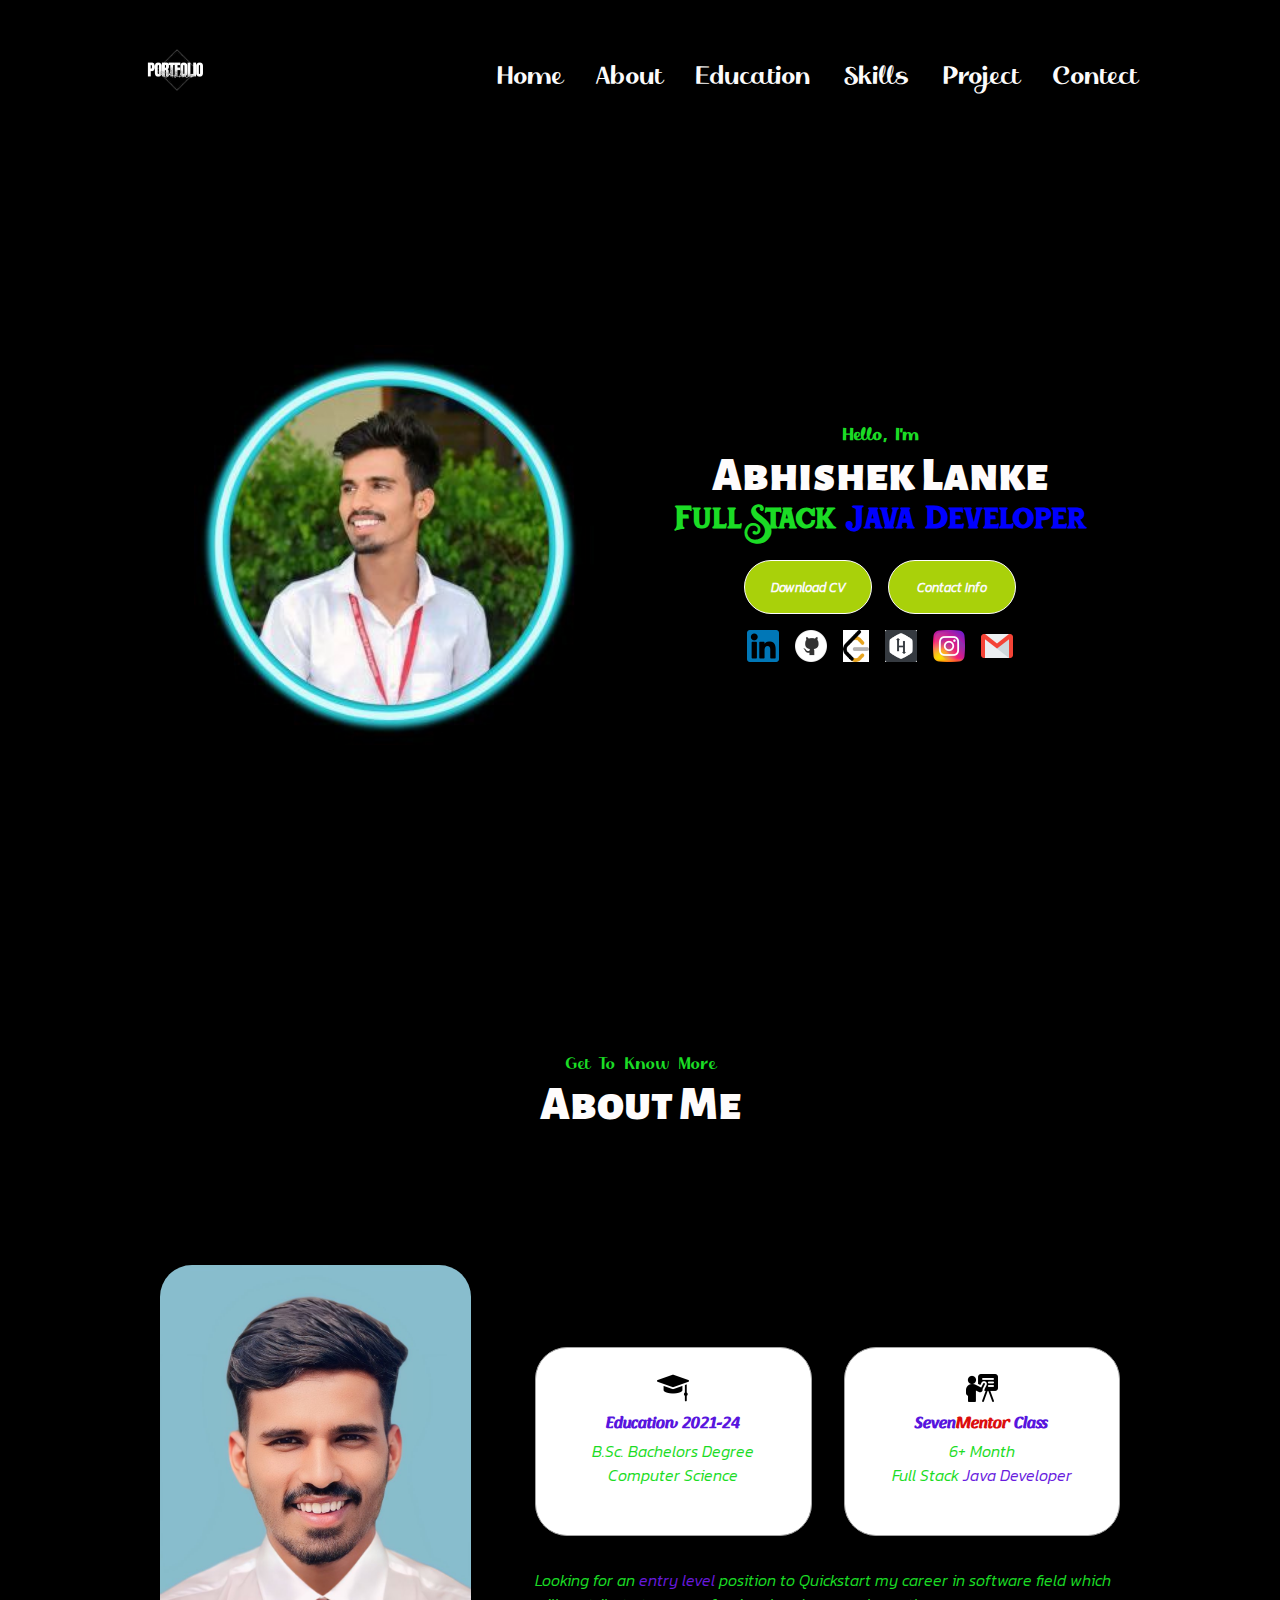
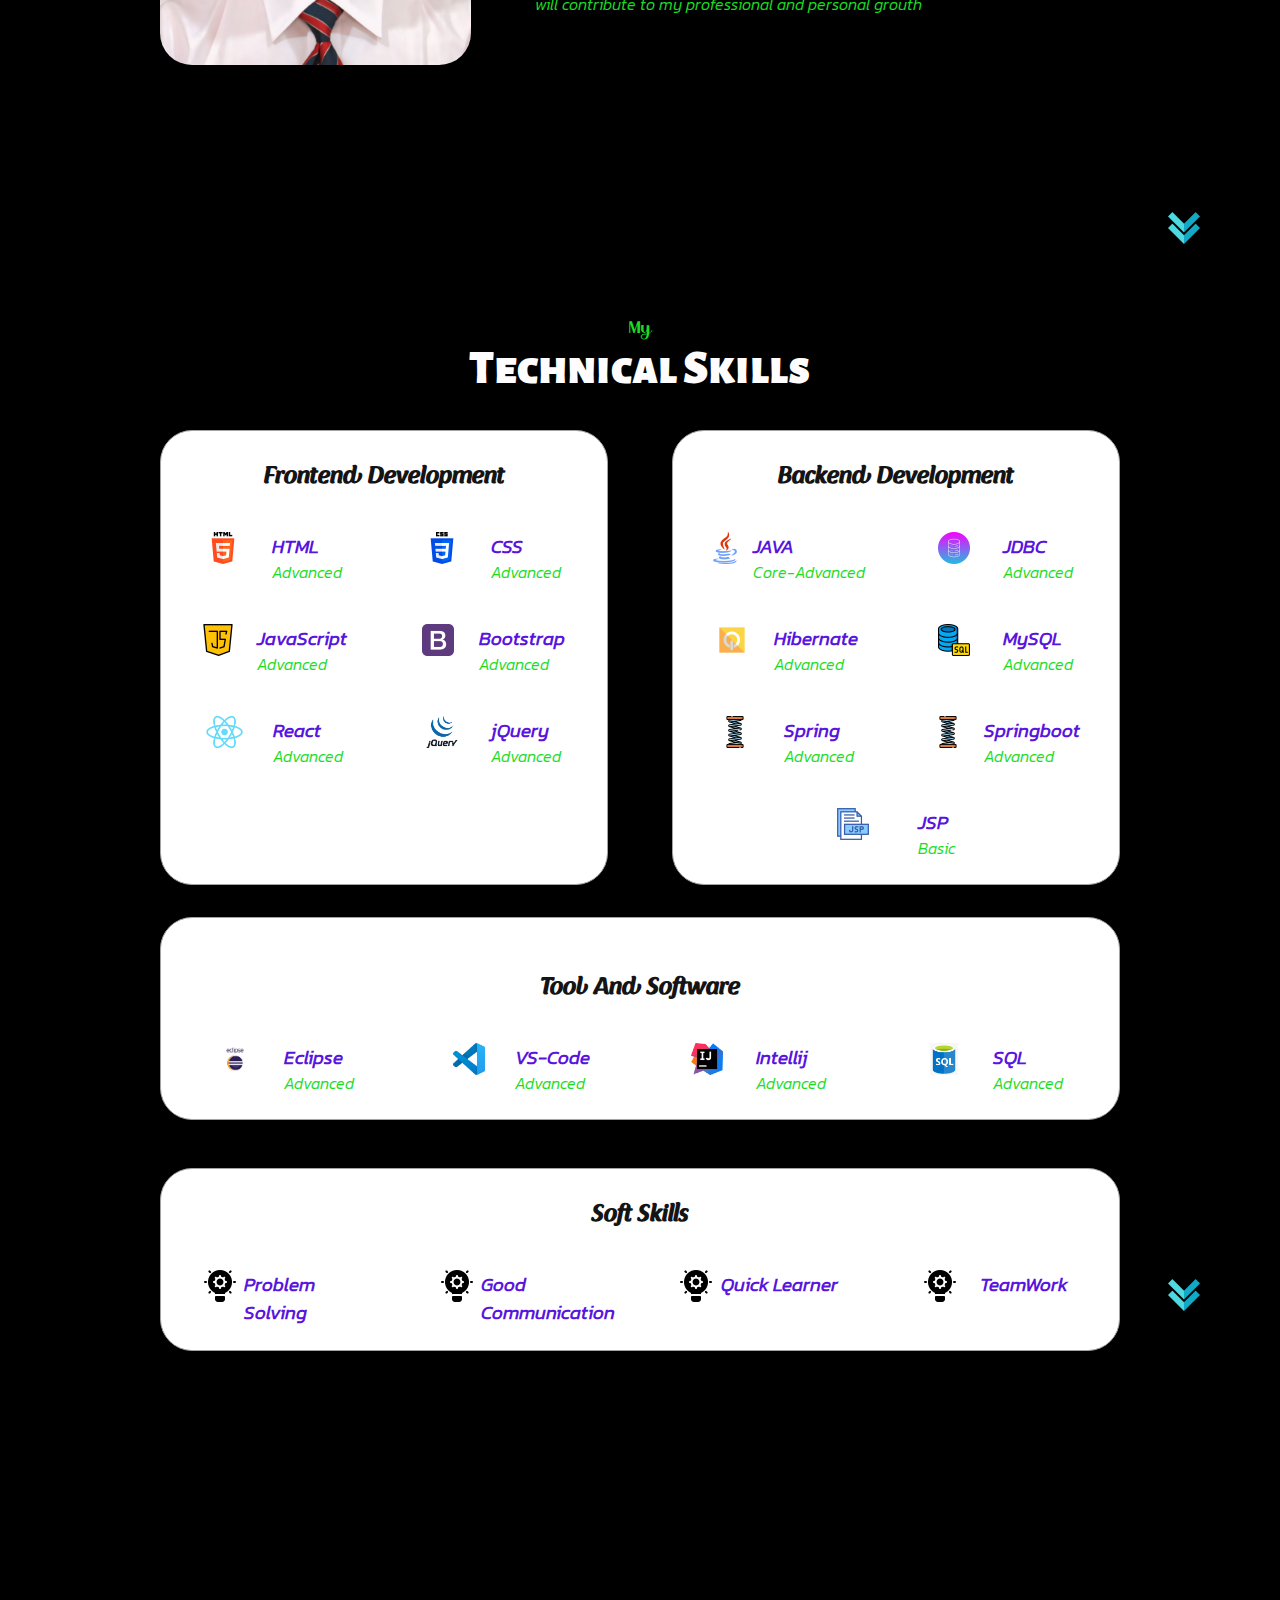
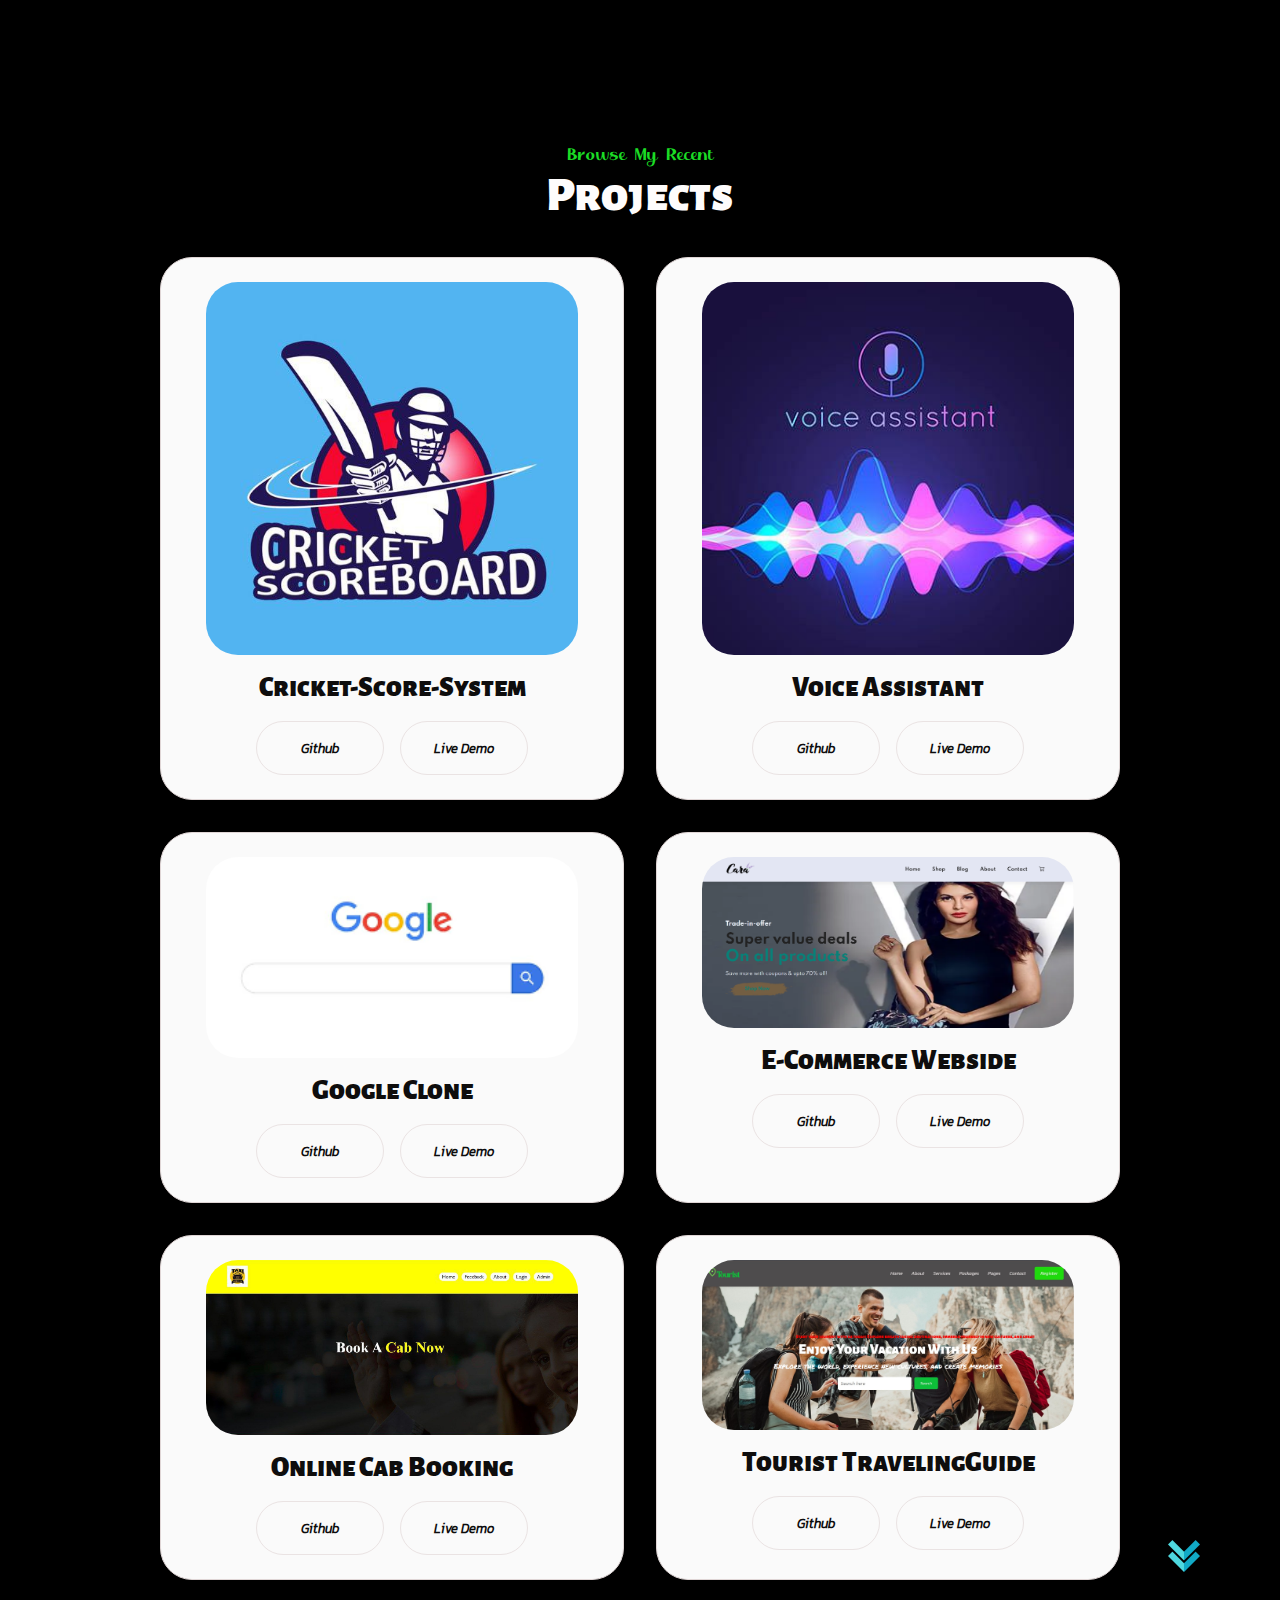
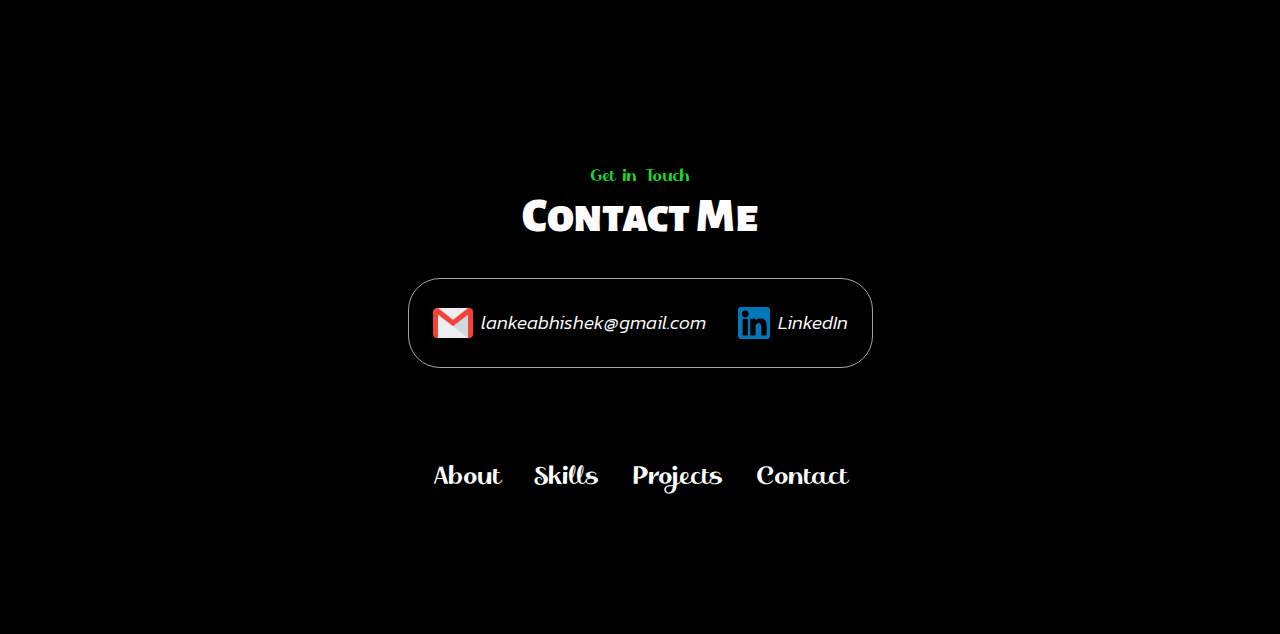
<file: index.html>
<!DOCTYPE html>
<html lang="en">
<head>
    <meta charset="UTF-8" />
    <meta name="viewport" content="width=device-width, initial-scale=1.0">
    <link rel="stylesheet" href="style.css" />
    <link rel="stylesheet" href="style2.css" />
    <link rel="shortcut icon" href="./assets/logo.jpg" type="img/x-icon">
    <title>Abhishek Lanke Portfolio</title>

</head>
<body>
    <nav id="desktop-nav">
        <div class="logo"><a href="#" id="logo"><img src="./assets/logo.jpg" width="70px"></a></div>
        <div>
          <ul class="nav-links">
            <li><a href="#home" style="font-family: abhi3;">Home</a></li>
            <li><a href="#about" style="font-family: abhi3;">About</a></li>
            <li><a href="#about" style="font-family: abhi3;">Education</a></li>
            <li><a href="#experience" style="font-family: abhi3;">Skills</a></li>
            <li><a href="#projects" style="font-family: abhi3;">Project</a></li>
            <li><a href="#contact" style="font-family: abhi3;">Contect</a></li>
          </ul>
        </div>
      </nav>
      <nav id="hamburger-nav">
        <div class="logo"><a href="#" id="logo"><img src="./assets/logo.jpg" width="70px"></a></div>
        <div class="hamburger-menu">
          <div class="hamburger-icon" onclick="toggleMenu()">
            <span></span>
            <span></span>
            <span></span>
          </div>
          <div class="menu-links">
            <li><a href="#about" onclick="toggleMenu()" style="font-family: all2;">About</a></li>
            <li><a href="#experience" onclick="toggleMenu()" style="font-family: all2;">Education</a></li>
            <li><a href="#experience" onclick="toggleMenu()" style="font-family: all2;">Skills</a></li>
            <li><a href="#projects" onclick="toggleMenu()" style="font-family: all2;">Project</a></li>
            <li><a href="#contact" onclick="toggleMenu()" style="font-family: all2;">Contect</a></li>
          </div>
        </div>
      </nav>
      <section id="profile">
        <div class="section__pic-container">
          <img src="./assets/abhi.jpg" alt="Abhishek profile picture" />
        </div>
        <div class="section__text">
          <p class="section__text__p1" style="font-family: abhi3;">Hello, I'm</p>
          <h1 class="title" style="font-family: serveces2;">Abhishek Lanke</h1>
          <p class="section__text__p2" style="font-family: abhi2;" >Full Stack <span style="color: rgb(0, 0, 255);">Java Developer</span></p>
          <div class="btn-container">
            <button class="btn btn-color-1" style="font-family: all2;" onclick="window.open('./assets/AbhishekLankeResume.pdf')">Download CV </button>
            <button class="btn btn-color-1" style="font-family: all2;" onclick="location.href='./#contact'">Contact Info</button>
          </div>
          <div id="socials-container">
            <img src="./assets/linkedin.png" alt="My LinkedIn profile" class="icon" onclick="window.open('https://linkedin.com/in/abhisheklanke', '_blank');"/>
            <img src="./assets/github.png" alt="My Github profile" class="icon" onclick="window.open('https://github.com/Abhilanke', '_blank');"/>
            <img src="./assets/leed.png" alt="My Leedcode profile" class="icon" onclick="window.open('https://leetcode.com/u/Abhi_l_a_n_k_e/', '_blank');" />
            <img src="./assets/hecker.png" alt="My HeckerRank profile" class="icon" onclick="window.open('https://www.hackerrank.com/profile/lankeabhishek201', '_blank');"/>
            <img src="./assets/instagram.png" alt="My Instagram profile" class="icon" onclick="window.open('https://www.instagram.com/abhi_l_a_n_k_e', '_blank');" />
            <img src="./assets/gmail.png" alt="My Email profile" class="icon"onclick="window.open('https://mail.google.com/', '_blank');"/>
          </div>
        </div>
      </section>
      <br>
      <section id="about">
        <p class="section__text__p1" style="font-family: abhi3;" >Get To Know More</p>
        <h1 class="title" style="font-family: serveces2;">About Me</h1>
        <div class="section-container">
          <div class="section__pic-container">
            <img
              src="./assets/profile2.jpg"
              alt="Profile picture"
              class="about-pic"
            />
          </div>
          <div class="about-details-container">
            <div class="about-containers">
              <div class="details-container">
                <img
                  src="./assets/collage.png"
                  alt="Experience icon"
                  class="icon"
                />
                <h3 style="font-family: abhi;">Education 2021-24</h3>
                <p style="font-family: all2;">B.Sc. Bachelors Degree<br>Computer Science</p>
                <br>
              </div>
              <div class="details-container">
                <img
                  src="./assets/class.png"
                  alt="Education icon"
                  class="icon"
                />
                <h3 style="font-family: abhi;">Seven<span style="color: #db0e0e;">Mentor</span> Class</h3>
                <p style="font-family: all2;">6+ Month<br />Full Stack <span style="color: #681ade;">Java Developer</span></p>
              </div>
            </div>
            <div class="text-container">
              <p style="font-family: all2;">
                Looking for an <span style="color: #681ade;">entry level </span>position to Quickstart my career in software field which will
                contribute to my professional and personal grouth
              </p>
            </div>
          </div>
        </div>
        <img
          src="./assets/down-chevron.png"
          alt="Arrow icon"
          class="icon arrow"
          onclick="location.href='./#experience'"
        />
      </section>
      <section id="experience">
        <p class="section__text__p1" style="font-family: abhi3;">My</p>
        <h1 class="title" style="font-family: serveces2;">Technical Skills</h1>
        <div class="experience-details-container">
          <div class="about-containers">
            <div class="details-container">
              <h2 class="experience-sub-title" style="font-family: abhi;">Frontend Development</h2>
              <div class="article-container">
                <article>
                  <img
                    src="./assets/html-5.png"
                    alt="Experience icon"
                    class="icon"
                  />
                  <div>
                    <h3>HTML</h3>
                    <p>Advanced</p>
                  </div>
                </article>
                <article>
                  <img
                    src="./assets/css-3.png"
                    alt="Experience icon"
                    class="icon"
                  />
                  <div>
                    <h3>CSS</h3>
                    <p>Advanced</p>
                  </div>
                </article>
                <article>
                  <img
                    src="./assets/java-script.png"
                    alt="Experience icon"
                    class="icon"
                  />
                  <div>
                    <h3>JavaScript</h3>
                    <p>Advanced</p>
                  </div>
                </article>
                <article>
                  <img
                    src="./assets/bootstrap.png"
                    alt="Experience icon"
                    class="icon"
                  />
                  <div>
                    <h3>Bootstrap</h3>
                    <p>Advanced</p>
                  </div>
                </article>
                <article>
                  <img
                    src="./assets/react.png"
                    alt="Experience icon"
                    class="icon"
                  />
                  <div>
                    <h3>React</h3>
                    <p>Advanced</p>
                  </div>
                </article>
                <article>
                  <img
                    src="./assets/JQuery.png"
                    alt="Experience icon"
                    class="icon"
                  />
                  <div>
                    <h3>jQuery</h3>
                    <p>Advanced</p>
                  </div>
                </article>
              </div>
              <br><br>
            </div>
            <br><br><br><br><br><br>
            
            <div class="details-container">
              <h2 class="experience-sub-title" style="font-family: abhi;">Backend Development</h2>
              <div class="article-container">
                <article>
                  <img
                    src="./assets/java.png"
                    alt="Experience icon"
                    class="icon"
                  />
                  <div>
                    <h3>JAVA</h3>
                    <p>Core-Advanced</p>
                  </div>
                </article>
                <article>
                  <img
                    src="./assets/jdbc.png"
                    alt="Experience icon"
                    class="icon"
                  />
                  <div>
                    <h3>JDBC</h3>
                    <p>Advanced</p>
                  </div>
                </article>
                <article>
                  <img
                    src="./assets/hibernet.png"
                    alt="Experience icon"
                    class="icon"
                  />
                  <div>
                    <h3>Hibernate</h3>
                    <p>Advanced</p>
                  </div>
                </article>
                <article>
                  <img
                    src="./assets/database.png"
                    alt="Experience icon"
                    class="icon"
                  />
                  <div>
                    <h3>MySQL</h3>
                    <p>Advanced</p>
                  </div>
                </article>
                <article>
                  <img
                    src="./assets/spring (1).png"
                    alt="Experience icon"
                    class="icon"
                  />
                  <div>
                    <h3>Spring</h3>
                    <p>Advanced</p>
                  </div>
                </article>
                <article>
                  <img
                    src="./assets/spring (1).png"
                    alt="Experience icon"
                    class="icon"
                  />
                  <div>
                    <h3>Springboot</h3>
                    <p>Advanced</p>
                  </div>
                </article>
                <article>
                  <img
                    src="./assets/jsp.png"
                    alt="Experience icon"
                    class="icon"
                  />
                  <div>
                    <h3>JSP</h3>
                    <p>Basic</p>
                  </div>
                </article>
              </div>
            </div>
          </div>
        </div>
        
        <div class="details-container">
          <br>
          <h2 class="experience-sub-title" style="font-family: abhi;">Tool And Software</h2>
          <div class="article-container">
            <article>
              <img
                src="./assets/eclipse5466.png"
                alt="Experience icon"
                class="icon"
              />
              <div>
                <h3>Eclipse</h3>
                <p>Advanced</p>
              </div>
            </article>
            <article>
              <img
                src="./assets/vscode.png"
                alt="Experience icon"
                class="icon"
              />
              <div>
                <h3>VS-Code</h3>
                <p>Advanced</p>
              </div>
            </article>
            <article>
              <img
                src="./assets/Intellij.png"
                alt="Experience icon"
                class="icon"
              />
              <div>
                <h3>Intellij</h3>
                <p>Advanced</p>
              </div>
            </article>
            <article>
              <img
                src="./assets/sqllogo.png"
                alt="Experience icon"
                class="icon"
              />
              <div>
                <h3>SQL</h3>
                <p>Advanced</p>
              </div>
            </article>
          </div>
        </div>
        <br>
        <br>
        <div class="details-container">
          <h2 class="experience-sub-title" style="font-family: abhi;">Soft Skills</h2>
          <div class="article-container">
            <article>
              <img
              src="./assets/solution.png"
              alt="Experience icon"
              class="icon"
            />
              <div>
                <h3>Problem Solving</h3>
                
              </div>
            </article>
            <article>
              <img
              src="./assets/solution.png"
              alt="Experience icon"
              class="icon"
            />
              <div>
                <h3>Good Communication</h3>
                
              </div>
            </article>
            <article>
              <img
              src="./assets/solution.png"
              alt="Experience icon"
              class="icon"
            />
              <div>
                <h3>Quick Learner</h3>
                
              </div>
            </article>
            <article>
              <img
              src="./assets/solution.png"
              alt="Experience icon"
              class="icon"
            />
              <div>
                <h3>TeamWork</h3>
               
              </div>
            </article>
          </div>
        </div>
      </div>
    </div>
    <img
          src="./assets/down-chevron.png"
          alt="Arrow icon"
          class="icon arrow"
          onclick="location.href='./#projects'"
        />
      </section>
      <br><br><br>
      <section id="projects">
        <br><br><br><br><br><br><br><br><br><br><br><br>
        <p class="section__text__p1" style="font-family: abhi3;">Browse My Recent</p>
        <h1 class="title" style="font-family: serveces2;">Projects</h1>
        <div class="experience-details-container">
          <div class="about-containers">
            <div class="details-container color-container">
              <div class="article-container">
                <img
                  src="./assets/cricket.png"
                  alt="Project 1"
                  class="project-img"
                />
              </div>
              <h2 class="experience-sub-title project-title" style="font-family: serveces2;">Cricket-Score-System</h2>
              <div class="btn-container">
                <button
                  class="btn btn-color-2 project-btn" style="font-family: all2;"
                  onclick="location.href='https://github.com/Abhilanke/Cricket-Score-System'"
                >
                  Github
                </button>
                <button
                  class="btn btn-color-2 project-btn" style="font-family: all2;"
                  onclick="location.href='https://github.com/Abhilanke/Cricket-Score-System'"
                >
                  Live Demo
                </button>
              </div>
            </div>
            <div class="details-container color-container">
              <div class="article-container">
                <img
                  src="./assets/assistance.png"
                  alt="Project 2"
                  class="project-img"
                />
              </div>
              <h2 class="experience-sub-title project-title" style="font-family: serveces2;">Voice Assistant</h2>
              <div class="btn-container">
                <button
                  class="btn btn-color-2 project-btn" style="font-family: all2;"
                  onclick="location.href='https://github.com/Abhilanke/Voice-Assistance-Project'"
                >
                  Github
                </button>
                <button
                  class="btn btn-color-2 project-btn" style="font-family: all2;"
                  onclick="location.href='https://github.com/Abhilanke/Voice-Assistance-Project'"
                >
                  Live Demo
                </button>
              </div>
            </div>
            <!-- Adding new Projects -->
            <div class="details-container color-container">
              <div class="article-container">
                <img
                  src="./assets/google.jpg"
                  alt="Project 2"
                  class="project-img"
                />
              </div>
              <h2 class="experience-sub-title project-title" style="font-family: serveces2;">Google Clone</h2>
              <div class="btn-container">
                <button
                  class="btn btn-color-2 project-btn" style="font-family: all2;"
                  onclick="location.href='https://github.com/Abhilanke/GoogleClone'"
                >
                  Github
                </button>
                <button
                  class="btn btn-color-2 project-btn" style="font-family: all2;"
                  onclick="location.href='https://abhilanke.github.io/GoogleClone/'"
                >
                  Live Demo
                </button>
              </div>
            </div>
            <div class="details-container color-container">
              <div class="article-container">
                <img
                  src="./assets/Shoping.png"
                  alt="Project 2"
                  class="project-img"
                />
              </div>
              <h2 class="experience-sub-title project-title" style="font-family: serveces2;">E-Commerce Webside</h2>
              <div class="btn-container">
                <button
                  class="btn btn-color-2 project-btn" style="font-family: all2;"
                  onclick="location.href='https://github.com/Abhilanke/Ecommerce-Website'"
                >
                  Github
                </button>
                <button
                  class="btn btn-color-2 project-btn" style="font-family: all2;"
                  onclick="location.href='https://abhilanke.github.io/Ecommerce-Website/'"
                >
                  Live Demo
                </button>
              </div>
            </div>
            <!-- end new projects -->
            <div class="details-container color-container">
              <div class="article-container">
                <img
                  src="./assets/cab.png"
                  alt="Project 3"
                  class="project-img"
                />
              </div>
              <h2 class="experience-sub-title project-title" style="font-family: serveces2;">Online Cab Booking</h2>
              <div class="btn-container">
                <button
                  class="btn btn-color-2 project-btn" style="font-family: all2;"
                  onclick="location.href='https://github.com/Abhilanke/onlinecabbooking'"
                >
                  Github
                </button>
                <button
                  class="btn btn-color-2 project-btn" style="font-family: all2;"
                  onclick="location.href='https://abhilanke.github.io/onlinecabbooking/'"
                >
                  Live Demo
                </button>
              </div>
            </div>
            <div class="details-container color-container">
              <div class="article-container">
                <img
                  src="./assets/trevaling.jpg"
                  alt="Project 3"
                  class="project-img"
                />
              </div>
              <h2 class="experience-sub-title project-title" style="font-family: serveces2;">Tourist TravelingGuide</h2>
              <div class="btn-container">
                <button
                  class="btn btn-color-2 project-btn" style="font-family: all2;"
                  onclick="location.href='https://github.com/Abhilanke/TravelingGuideProject'"
                >
                  Github
                </button>
                <button
                  class="btn btn-color-2 project-btn" style="font-family: all2;"
                  onclick="location.href='https://abhilanke.github.io/TravelingGuideProject/'"
                >
                  Live Demo
                </button>
              </div>
            </div>
          </div>
        </div>
        <img
          src="./assets/down-chevron.png"
          alt="Arrow icon"
          class="icon arrow"
          onclick="location.href='./#contact'"
        />
      </section>
    <br><br><br><br><br>
      <section id="contact">
        <p class="section__text__p1" style="font-family: abhi3;">Get in Touch</p>
        <h1 class="title" style="font-family: serveces2;">Contact Me</h1>
        <div class="contact-info-upper-container">
          <div class="contact-info-container">
            <img
              src="./assets/gmail.png"
              alt="Email icon"
              class="icon contact-icon email-icon"
            />
            <p><a href="mailto:lankeabhishek@gmail.com">lankeabhishek@gmail.com</a></p>
          </div>
          <div class="contact-info-container">
            <img
              src="./assets/linkedin.png"
              alt="LinkedIn icon"
              class="icon contact-icon"
            />
            <p><a href="https://linkedin.com/in/abhisheklanke" target="_blank">LinkedIn</a></p>
          </div>
        </div>
      </section>
      <footer>
        <nav>
          <div class="nav-links-container">
            <ul class="nav-links">
              <li><a href="#about" style="font-family: abhi3;">About</a></li>
              <li><a href="#experience" style="font-family: abhi3;">Skills</a></li>
              <li><a href="#projects" style="font-family: abhi3;">Projects</a></li>
              <li><a href="#contact" style="font-family: abhi3;">Contact</a></li>
            </ul>
          </div>
        </nav>
      </footer>
      <script src="script.js"></script>

    
</body>
</html>
</file>
<file: style.css>
/* GENERAL */

@import url("https://fonts.googleapis.com/css2?family=Poppins:wght@300;400;500;600&display=swap");

* {
  margin: 0;
  padding: 0;
}

body {
  font-family: all2;
  background-color: black;
  
 
}

html {
  scroll-behavior: smooth;
}

p {
  color: rgb(27, 220, 37);
}
h3{
  color: rgb(88, 21, 222);
}
/* TRANSITION */

a,
.btn {
  transition: all 300ms ease;
}

/* DESKTOP NAV */

nav,
.nav-links {
  display: flex;
}

nav {
  justify-content: space-around;
  align-items: center;
  height: 17vh;
}

.nav-links {
  gap: 2rem;
  list-style: none;
  font-size: 1.5rem;
}

a {
  color: rgb(252, 251, 251);
  text-decoration: none;
  text-decoration-color: white;
}

a:hover {
  color: rgb(204, 238, 14);
  text-decoration: underline;
  text-underline-offset: 1rem;
  text-decoration-color: rgb(220, 216, 216);
}

.logo {
  font-size: 2rem;
}

.logo:hover {
  cursor: default;
}

/* HAMBURGER MENU */

#hamburger-nav {
  display: none;
}

.hamburger-menu {
  position: relative;
  display: inline-block;
}

.hamburger-icon {
  display: flex;
  flex-direction: column;
  justify-content: space-between;
  height: 24px;
  width: 30px;
  cursor: pointer;
}

.hamburger-icon span {
  width: 100%;
  height: 2px;
  background-color: rgb(252, 248, 248);
  transition: all 0.3 ease-in-out;
}

.menu-links {
  position: absolute;
  top: 100%;
  right: 0;
  background-color: white;
  width: fit-content;
  max-height: 0;
  overflow: hidden;
  transition: all 0.3 ease-in-out;
}

.menu-links a {
  display: block;
  padding: 10px;
  text-align: center;
  font-size: 1.5rem;
  color: rgb(18, 18, 18);
  text-decoration: none;
  transition: all 0.3 ease-in-out;
}

.menu-links li {
  list-style: none;
}

.menu-links.open {
  max-height: 300px;
}

.hamburger-icon.open span:first-child {
  transform: rotate(45deg) translate(10px, 5px);
}

.hamburger-icon.open span:nth-child(2) {
  opacity: 0;
}

.hamburger-icon.open span:last-child {
  transform: rotate(-45deg) translate(10px, -5px);
}

.hamburger-icon span:first-child {
  transform: none;
}

.hamburger-icon span:first-child {
  opacity: 1;
}

.hamburger-icon span:first-child {
  transform: none;
}

/* SECTIONS */

section {
  padding-top: 4vh;
  height: 96vh;
  margin: 0 10rem;
  box-sizing: border-box;
  min-height: fit-content;
}

.section-container {
  display: flex;
}

/* PROFILE SECTION */

#profile {
  display: flex;
  justify-content: center;
  gap: 5rem;
  height: 80vh;
}

.section__pic-container {
  display: flex;
  height: 400px;
  width: 400px;
  margin: auto 0;
}

.section__text {
  align-self: center;
  text-align: center;
}

.section__text p {
  font-weight: 600;
}

.section__text__p1 {
  text-align: center;
}

.section__text__p2 {
  font-size: 1.75rem;
  margin-bottom: 1rem;
}

.title {
  font-size: 3rem;
  text-align: center;
  color: #fefcfc;
}

#socials-container {
  display: flex;
  justify-content: center;
  margin-top: 1rem;
  gap: 1rem;
}

/* ICONS */

.icon {
  cursor: pointer;
  height: 2rem;
}

/* BUTTONS */

.btn-container {
  display: flex;
  justify-content: center;
  gap: 1rem;
}

.btn {
  font-weight: 600;
  transition: all 300ms ease;
  padding: 1rem;
  width: 8rem;
  border-radius: 2rem;
}

.btn-color-1,
.btn-color-2 {
  border: rgb(254, 253, 253) 0.1rem solid;
}

.btn-color-1:hover,
.btn-color-2:hover {
  cursor: pointer;
}

.btn-color-1,
.btn-color-2:hover {
  background: rgb(169, 209, 10);
  color: rgb(251, 250, 250);
}

.btn-color-1:hover {
  background: rgb(237, 231, 231);
}

.btn-color-2 {
  background: none;
}

.btn-color-2:hover {
  border: rgb(255, 255, 255) 0.1rem solid;
}

.btn-container {
  gap: 1rem;
}

/* ABOUT SECTION */

#about {
  position: relative;
}

.about-containers {
  gap: 2rem;
  margin-bottom: 2rem;
  margin-top: 2rem;
}

.about-details-container {
  justify-content: center;
  flex-direction: column;
}

.about-containers,
.about-details-container {
  display: flex;
}

.about-pic {
  border-radius: 2rem;
}

.arrow {
  position: absolute;
  right: -5rem;
  bottom: 2.5rem;
}

.details-container {
  padding: 1.5rem;
  flex: 1;
  background: white;
  border-radius: 2rem;
  border: rgb(237, 217, 217) 0.1rem solid;
  border-color: rgb(163, 163, 163);
  text-align: center;
}

.section-container {
  gap: 4rem;
  height: 80%;
}

.section__pic-container {
  height: 400px;
  width: 400px;
  margin: auto 0;
}

/* EXPERIENCE SECTION */

#experience {
  position: relative;
}

.experience-sub-title {
  color: rgb(20, 20, 20);
  font-weight: 600;
  font-size: 1.75rem;
  margin-bottom: 2rem;
}

.experience-details-container {
  display: flex;
  justify-content: center;
  flex-direction: column;
}

.article-container {
  display: flex;
  text-align: initial;
  flex-wrap: wrap;
  flex-direction: row;
  gap: 2.5rem;
  justify-content: space-around;
}

article {
  display: flex;
  width: 10rem;
  justify-content: space-around;
  gap: 0.5rem;
}

article .icon {
  cursor: default;
}

/* PROJECTS SECTION */

#projects {
  position: relative;
}

.color-container {
  border-color: rgb(223, 213, 213);
  background: rgb(250, 250, 250);
}

.project-img {
  border-radius: 2rem;
  width: 90%;
  height: 90%;
}

.project-title {
  margin: 1rem;
  color: rgb(14, 13, 13);
}

.project-btn {
  color: rgb(12, 12, 12);
  border-color: rgb(234, 227, 227);
}

/* CONTACT */

#contact {
  display: flex;
  justify-content: center;
  flex-direction: column;
  height: 70vh;
}

.contact-info-upper-container {
  display: flex;
  justify-content: center;
  border-radius: 2rem;
  border: rgb(244, 237, 237) 0.1rem solid;
  border-color: rgb(163, 163, 163);
  background: (250, 250, 250);
  margin: 2rem auto;
  padding: 0.5rem;
}

.contact-info-container {
  display: flex;
  align-items: center;
  justify-content: center;
  gap: 0.5rem;
  margin: 1rem;
}

.contact-info-container p {
  font-size: larger;
}

.contact-icon {
  cursor: default;
}

.email-icon {
  height: 2.5rem;
}

/* FOOTER SECTION */

footer {
  height: 26vh;
  margin: 0 1rem;
}

footer p {
  text-align: center;
}
@font-face {
  font-family: all2;
  src: url(./images/Kanit/Kanit-LightItalic.ttf);
}
@font-face {
  font-family: serveces2;
  src: url(./images/Alegreya_Sans_SC/AlegreyaSansSC-Black.ttf);
}
@font-face {
  font-family: serveces;
  src: url(./images/universal_knowledge/Universal\ Knowledge.ttf);
}
@font-face {
  font-family: abhi;
  src: url(./images/roots/Roots.ttf);
}
@font-face {
  font-family: abhi2;
  src: url(./images/festival_budaya_xxxi/FestivalBudayaXXXI.otf);
}
@font-face {
  font-family: abhi3;
  src: url(./images/belmist/Belmist.ttf);
}
</file>
<file: style2.css>
@media screen and (max-width: 1400px) {
  #profile {
    height: 83vh;
    margin-bottom: 6rem;
  }
  .about-containers {
    flex-wrap: wrap;
  }
  #contact,
  #projects {
    height: fit-content;
  }
}

@media screen and (max-width: 1200px) {
  #desktop-nav {
    display: none;
  }
  #hamburger-nav {
    display: flex;
  }
  #experience,
  .experience-details-container {
    margin-top: 2rem;
  }
  #profile,
  .section-container {
    display: block;
  }
  .arrow {
    display: none;
  }
  section,
  .section-container {
    height: fit-content;
  }
  section {
    margin: 0 5%;
  }
  .section__pic-container {
    width: 275px;
    height: 275px;
    margin: 0 auto 2rem;
  }
  .about-containers {
    margin-top: 0;
  }
}

@media screen and (max-width: 600px) {
  #contact,
  footer {
    height: 40vh;
  }
  #profile {
    height: 83vh;
    margin-bottom: 0;
  }
  article {
    font-size: 1rem;
  }
  footer nav {
    height: fit-content;
    margin-bottom: 2rem;
  }
  .about-containers,
  .contact-info-upper-container,
  .btn-container {
    flex-wrap: wrap;
  }
  .contact-info-container {
    margin: 0;
  }
  .contact-info-container p,
  .nav-links li a {
    font-size: 1rem;
  }
  .experience-sub-title {
    font-size: 1.25rem;
  }
  .logo {
    font-size: 1.5rem;
  }
  .nav-links {
    flex-direction: column;
    gap: 0.5rem;
    text-align: center;
  }
  .section__pic-container {
    width: auto;
    height: 46vw;
    justify-content: center;
  }
  .section__text__p2 {
    font-size: 1.25rem;
  }
  .title {
    font-size: 2rem;
  }
  .text-container {
    text-align: justify;
  }
}
</file>
